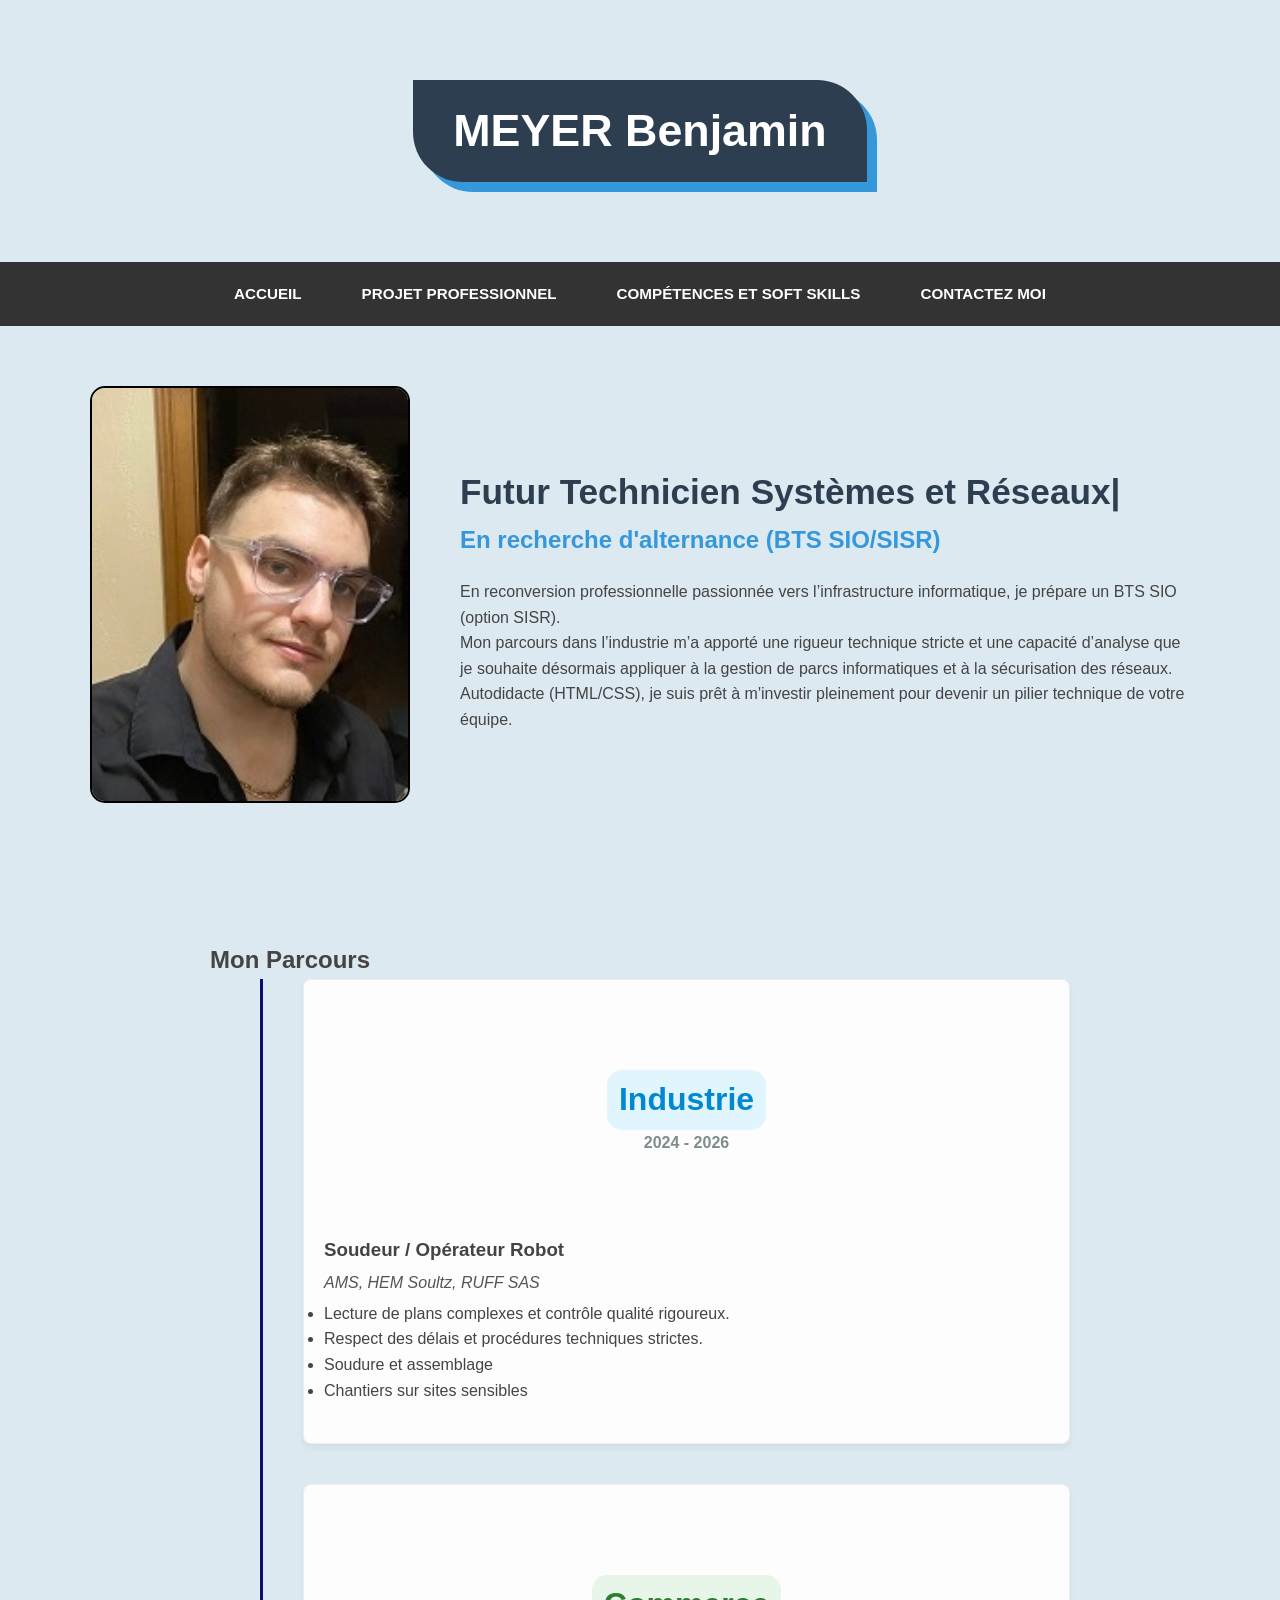
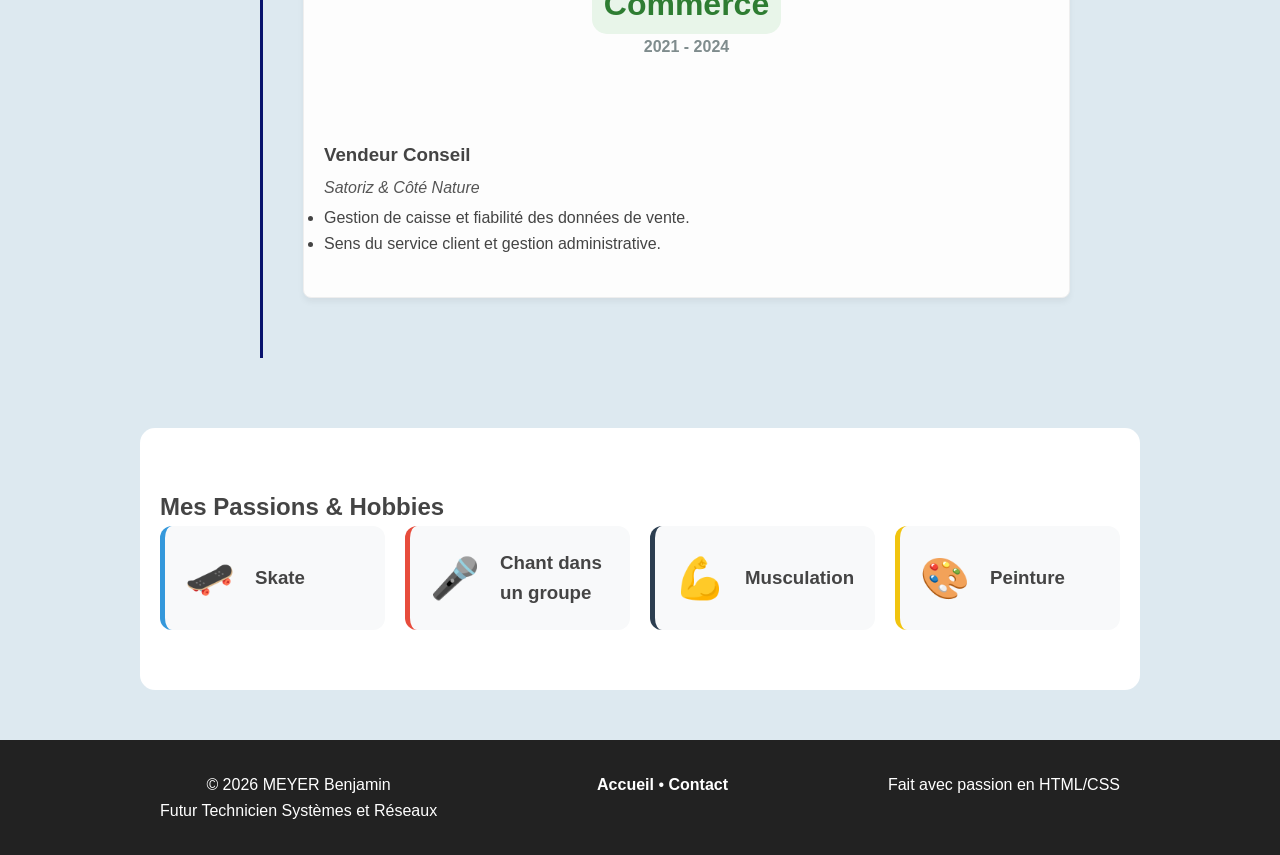
<file: index.html>
<!DOCTYPE html>
<html lang="fr">
<head>
    <title>Mon CV en ligne</title>
    <meta charset="UTF-8">
    <meta name="viewport" content="width=device-width, initial-scale=1.0">
    <meta name="description" content="Présentation MEYER Benjamin - CV">
    <link rel="stylesheet" href="cv.css">
</head>
<body>
    <header>
        <h1>MEYER Benjamin</h1>
    </header>

    <nav>
        <div class="menu1">
            <ul>
                <li class="index">
                    <a href="index.html">Accueil</a>
                </li>
                <li class="projet-pro">
                    <a href="projet-pro.html">Projet professionnel</a>
                </li>
                <li class="atout">
                    <a href="atout.html">Compétences et soft skills</a>
                </li>
                <li class="contact">
                    <a href="contact.html">Contactez moi</a>
                </li>
            </ul>
        </div>
    </nav>

    <section class="presentation">
        <div class="sec">
            <div class="gauche">
                <img src="imgs/moi.jpg" alt="Photo de Benjamin Meyer">
            </div>
            <div class="droite">
                <h2>Futur Technicien Systèmes et Réseaux| <span>En recherche d'alternance (BTS SIO/SISR)</span></h2>
                <p> En reconversion professionnelle passionnée vers l’infrastructure informatique, je prépare un BTS SIO 
                    (option SISR).<br> Mon parcours dans l’industrie m’a apporté une rigueur technique stricte et une capacité 
                    d’analyse que je souhaite désormais appliquer à la gestion de parcs informatiques et à la sécurisation des réseaux.
                     Autodidacte (HTML/CSS), 
                je suis prêt à m'investir pleinement pour devenir un pilier technique de votre équipe.</p>
            </div>
        </div>
    </section>

    <section class="section-parcours">
        <h2 class="titre-principal">Mon Parcours</h2>
        <div class="ligne-temporelle">
            <div class="etape-parcours">
                <div class="point-repere"></div>
                <article class="carte-experience industrie">
                    <header class="entete-experience">
                        <span class="etiquette">Industrie</span>
                        <time class="periode" datetime="2024">2024 - 2026</time>
                    </header>
                    <h3>Soudeur / Opérateur Robot</h3>
                    <p class="entreprise">AMS, HEM Soultz, RUFF SAS</p>
                    <ul class="liste-details">
                        <li>Lecture de plans complexes et contrôle qualité rigoureux.</li>
                        <li>Respect des délais et procédures techniques strictes.</li>
                        <li>Soudure et assemblage</li>
                        <li>Chantiers sur sites sensibles</li>
                    </ul>
                </article>
            </div>

            <div class="etape-parcours">
                <div class="point-repere"></div>
                <article class="carte-experience commerce">
                    <header class="entete-experience">
                        <span class="etiquette">Commerce</span>
                        <time class="periode" datetime="2021">2021 - 2024</time>
                    </header>
                    <h3>Vendeur Conseil</h3>
                    <p class="entreprise">Satoriz & Côté Nature</p>
                    <ul class="liste-details">
                        <li>Gestion de caisse et fiabilité des données de vente.</li>
                        <li>Sens du service client et gestion administrative.</li>
                    </ul>
                </article>
            </div>
        </div>
    </section>

    <section class="section-hobbies">
        <h2 class="titre-hobbies">Mes Passions & Hobbies</h2>
        <div class="conteneur-hobbies">
            <div class="bulle-hobby skate">
                <span class="emoji">🛹</span>
                <div class="info-hobby">
                    <h3>Skate</h3>
                </div>
            </div>
            <div class="bulle-hobby chant">
                <span class="emoji">🎤</span>
                <div class="info-hobby">
                    <h3>Chant dans un groupe</h3>
                </div>
            </div>
            <div class="bulle-hobby muscu">
                <span class="emoji">💪</span>
                <div class="info-hobby">
                    <h3>Musculation</h3>
                </div>
            </div>
            <div class="bulle-hobby peinture">
                <span class="emoji">🎨</span>
                <div class="info-hobby">
                    <h3>Peinture</h3>
                </div>
            </div>
        </div>
    </section>

    <footer>
        <div class="contenu-footer">
            <div class="footer-section">
                <p>&copy; 2026 MEYER Benjamin</p>
                <p>Futur Technicien Systèmes et Réseaux</p>
            </div>
            <div class="footer-section">
                <a href="index.html">Accueil</a> • 
                <a href="contact.html">Contact</a>
            </div>
            <div class="footer-section">
                <p>Fait avec passion en HTML/CSS</p>
            </div>
        </div>
    </footer>

    
</body>
</html>
</file>
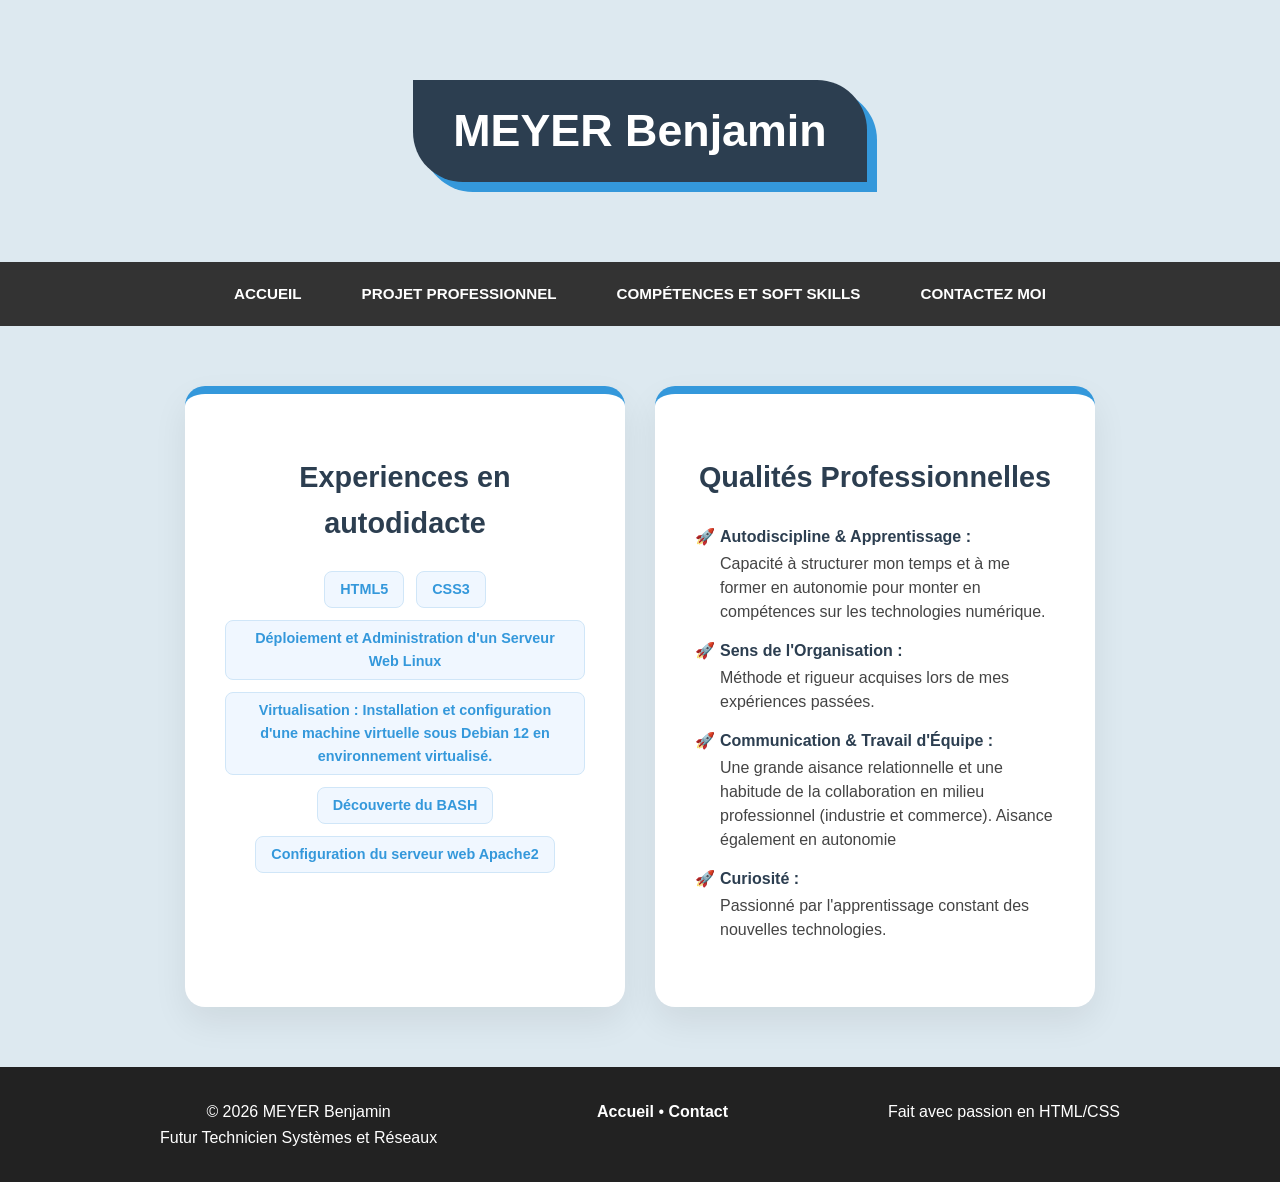
<file: atout.html>
<!DOCTYPE html>
<html lang="fr">
<head>
    <title>Mon CV en ligne</title>
    <meta charset="UTF-8">
    <meta name="viewport" content="width=device-width, initial-scale=1.0">
    <link rel="stylesheet" href="cv.css">
</head>
<body>
    <header>
        <h1>MEYER Benjamin</h1>
    </header>

    <nav>
        <div class="menu1">
            <ul>
                <li class="index">
                    <a href="index.html">Accueil</a>
                </li>
                <li class="projet-pro">
                    <a href="projet-pro.html">Projet professionnel</a>
                </li>
                <li class="atout">
                    <a href="atout.html">Compétences et soft skills</a>
                </li>
                <li class="contact">
                    <a href="contact.html">Contactez moi</a>
                </li>
            </ul>
        </div>
    </nav>

    <section class="competences-container">
        <div class="skills-card">
            <h2>Experiences en autodidacte</h2>
            <div class="badges-group">
                <span class="badge tech">HTML5</span>
                <span class="badge tech">CSS3</span>
                <span class="badge tech">Déploiement et Administration d'un Serveur Web Linux </span>
                <span class="badge tech">Virtualisation : Installation et configuration d'une machine virtuelle 
                    sous Debian 12 en environnement virtualisé.</span>
                <span class="badge tech">Découverte du BASH</span>
                <span class="badge tech">Configuration du serveur web Apache2</span>
            </div>
           
        </div>

        <div class="skills-card">
            <h2>Qualités Professionnelles</h2>
            <ul class="liste-qualites">
                <li><strong>Autodiscipline & Apprentissage :</strong> Capacité à structurer mon temps et à me former en autonomie pour monter en compétences sur les technologies numérique.</li>
                <li><strong>Sens de l'Organisation :</strong> Méthode et rigueur acquises lors de mes expériences passées.</li>
                <li><strong>Communication & Travail d'Équipe :</strong> Une grande aisance relationnelle et une habitude de la collaboration en milieu professionnel (industrie et commerce).
                    Aisance également en autonomie</li>
                <li><strong>Curiosité :</strong> Passionné par l'apprentissage constant des nouvelles technologies.</li>
            </ul>
        </div>
    </section>

    <footer>
        <div class="contenu-footer">
            <div class="footer-section">
                <p>&copy; 2026 MEYER Benjamin</p>
                <p>Futur Technicien Systèmes et Réseaux</p>
            </div>
            <div class="footer-section">
                <a href="index.html">Accueil</a> • 
                <a href="contact.html">Contact</a>
            </div>
            <div class="footer-section">
                <p>Fait avec passion en HTML/CSS</p>
            </div>
        </div>
    </footer>
</body>
</html>
</file>
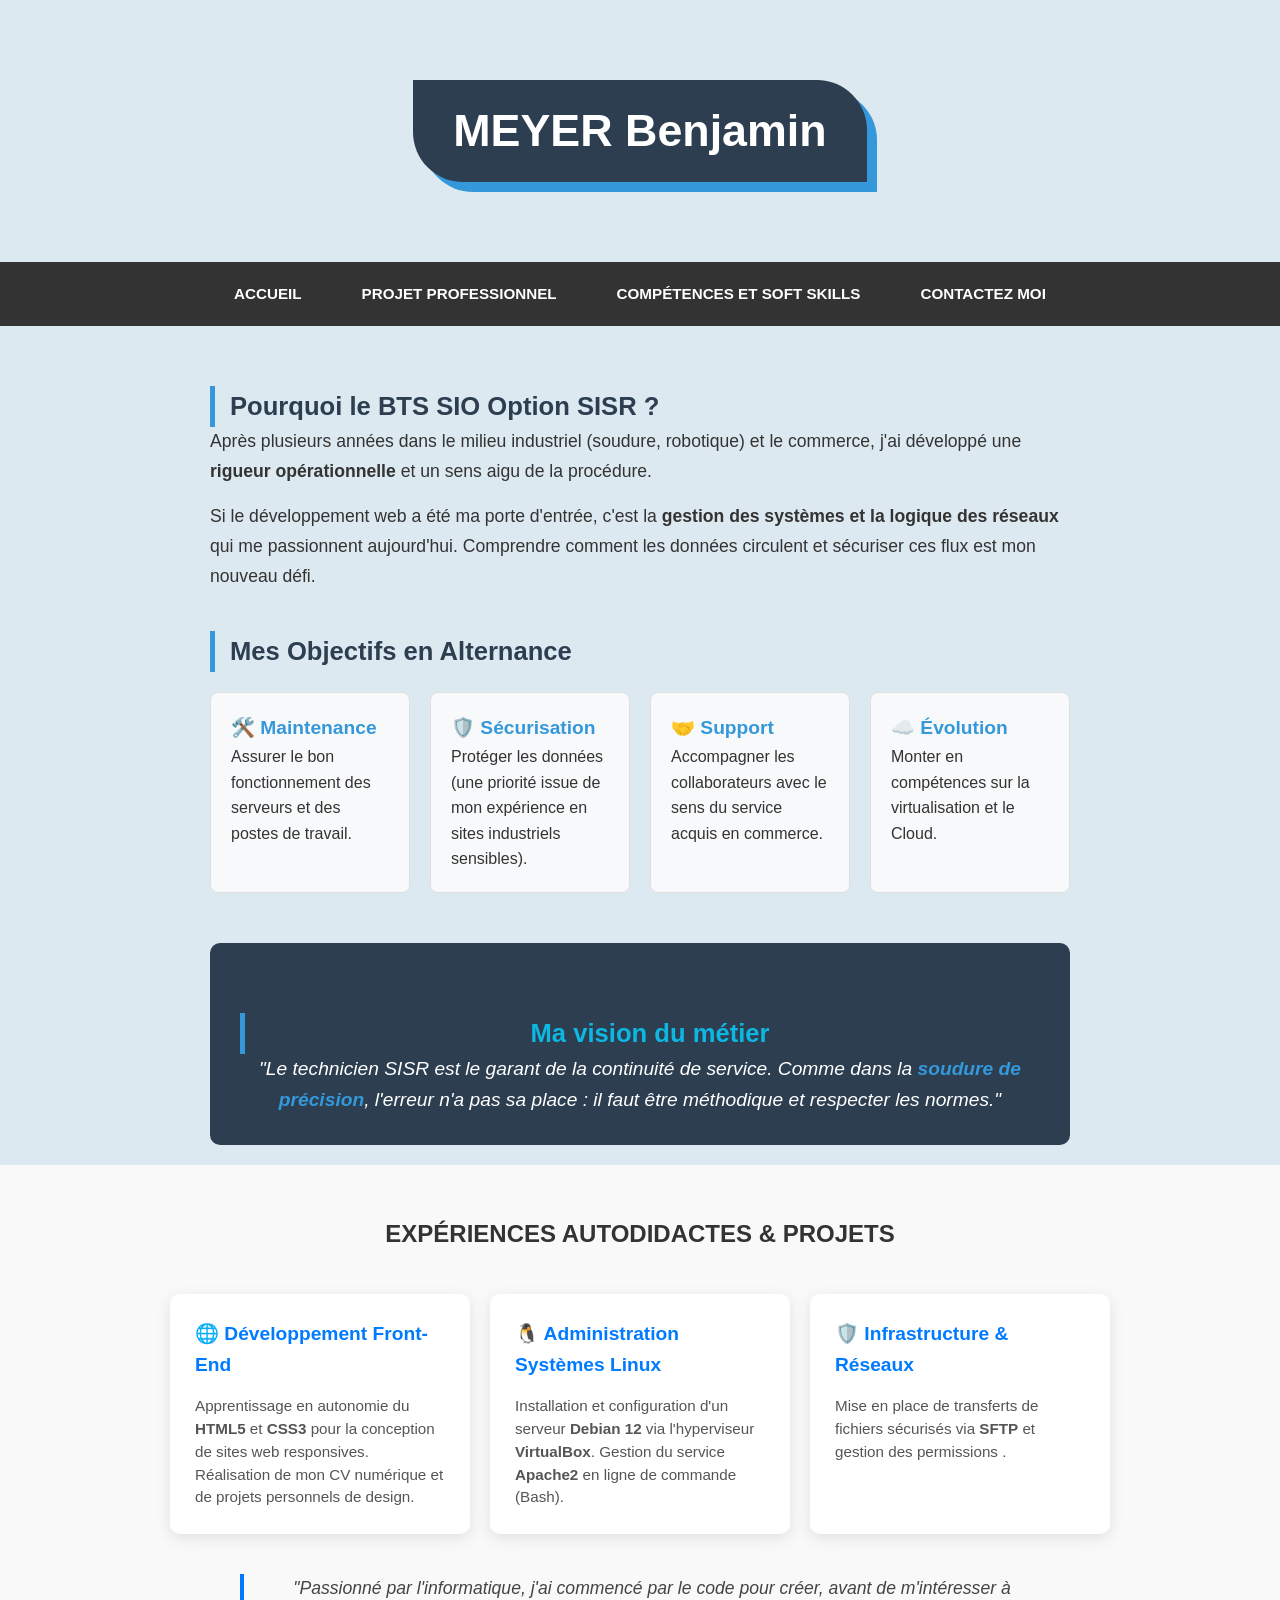
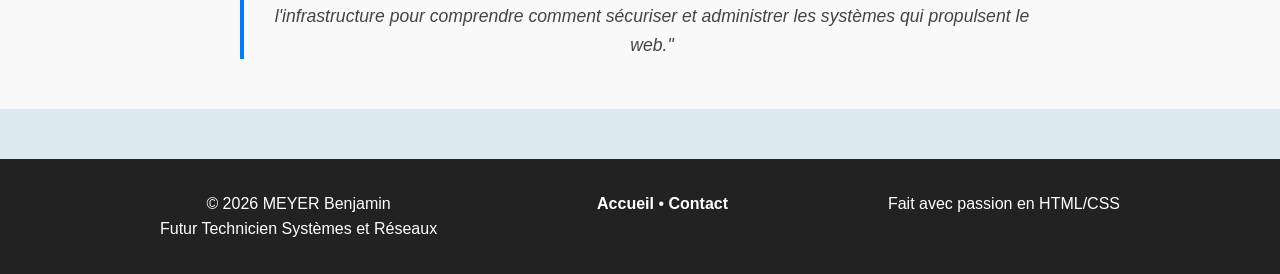
<file: projet-pro.html>
<!DOCTYPE html>
<html lang="fr">
<head>
    <title>Projet-pro</title>
    <meta charset="UTF-8">
    <meta name="viewport" content="width=device-width, initial-scale=1.0">
    <link rel="stylesheet" href="cv.css">
</head>
<body>
    <header>
        <h1>MEYER Benjamin</h1>
    </header>

    <nav>
        <div class="menu1">
            <ul>
                <li class="index">
                    <a href="index.html">Accueil</a>
                </li>
                <li class="projet-pro">
                    <a href="projet-pro.html">Projet professionnel</a>
                </li>
                <li class="atout">
                    <a href="atout.html">Compétences et soft skills</a>
                </li>
                <li class="contact">
                    <a href="contact.html">Contactez moi</a>
                </li>
            </ul>
        </div>
    </nav>

 <main class="container">
   <div class="content-wrapper">
    <section class="intro-sisr">
        <h2>Pourquoi le BTS SIO Option SISR ?</h2>
        <p>Après plusieurs années dans le milieu industriel (soudure, robotique) et le commerce, j'ai développé une <strong>rigueur opérationnelle</strong> et un sens aigu de la procédure.</p>
        <p>Si le développement web a été ma porte d'entrée, c'est la <strong>gestion des systèmes et la logique des réseaux</strong> qui me passionnent aujourd'hui. Comprendre comment les données circulent et sécuriser ces flux est mon nouveau défi.</p>
    </section>

    <section class="objectifs-alternance">
        <h2>Mes Objectifs en Alternance</h2>
        <div class="grid-objectifs">
            <div class="card">
                <h3>🛠️ Maintenance</h3>
                <p>Assurer le bon fonctionnement des serveurs et des postes de travail.</p>
            </div>
            <div class="card">
                <h3>🛡️ Sécurisation</h3>
                <p>Protéger les données (une priorité issue de mon expérience en sites industriels sensibles).</p>
            </div>
            <div class="card">
                <h3>🤝 Support</h3>
                <p>Accompagner les collaborateurs avec le sens du service acquis en commerce.</p>
            </div>
            <div class="card">
                <h3>☁️ Évolution</h3>
                <p>Monter en compétences sur la virtualisation et le Cloud.</p>
            </div>
        </div>
    </section>

    <section class="vision-metier">
        <h2>Ma vision du métier</h2>
        <p class="quote">
            "Le technicien SISR est le garant de la continuité de service. Comme dans la <strong>soudure de précision</strong>, l'erreur n'a pas sa place : il faut être méthodique et respecter les normes."
        </p>
    </section>
</div>

<section id="autodidacte" class="section-auto">
    <h2 class="titre-section">Expériences Autodidactes & Projets</h2>
    
    <div class="container-auto">
        <div class="card-auto">
            <h3>🌐 Développement Front-End</h3>
            <p>Apprentissage en autonomie du <strong>HTML5</strong> et <strong>CSS3</strong> pour la conception de sites web responsives. Réalisation de mon CV numérique et de projets personnels de design.</p>
        </div>

        <div class="card-auto">
            <h3>🐧 Administration Systèmes Linux</h3>
            <p>Installation et configuration d'un serveur <strong>Debian 12</strong> via l'hyperviseur <strong>VirtualBox</strong>. Gestion du service <strong>Apache2</strong> en ligne de commande (Bash).</p>
        </div>

        <div class="card-auto">
            <h3>🛡️ Infrastructure & Réseaux</h3>
            <p>Mise en place de transferts de fichiers sécurisés via <strong>SFTP</strong> et gestion des permissions .</p>
        </div>
    </div>

    <div class="motivation-box">
        <p><em>"Passionné par l'informatique, j'ai commencé par le code pour créer, avant de m'intéresser à l'infrastructure pour comprendre comment sécuriser et administrer les systèmes qui propulsent le web."</em></p>
    </div>
</section>
</main>

    <footer>
        <div class="contenu-footer">
            <div class="footer-section">
                <p>&copy; 2026 MEYER Benjamin</p>
                <p>Futur Technicien Systèmes et Réseaux</p>
            </div>
            <div class="footer-section">
                <a href="index.html">Accueil</a> • 
                <a href="contact.html">Contact</a>
            </div>
            <div class="footer-section">
                <p>Fait avec passion en HTML/CSS</p>
            </div>
        </div>
    </footer>

    </div>
</body>
</html>
</file>
<file: cv.css>
/* =========================================
   1. VARIABLES & RESET
   ========================================= */
:root {
    --couleur-primaire: #2c3e50;
    --couleur-accent: #3498db;
    --couleur-survol: rgba(69, 95, 180, 0.144);
    --blanc: #ffffff;
    --noir-menu: #333;
    --gris-fond: #f4f4f4;
}

* {
    margin: 0;
    padding: 0;
    box-sizing: border-box; 
}

body {
    font-family: "Helvetica Neue", Helvetica, Arial, sans-serif;
    background-color: #dde9f0; 
    color: #444;
    line-height: 1.6;
}

/* =========================================
   2. HEADER & NAVIGATION (Communs)
   ========================================= */
header {
    padding: 80px 0;
    display: flex;
    flex-direction: column;
    align-items: center;
}

h1 {
    background-color: var(--couleur-primaire);
    color: white;
    padding: 15px 40px;
    border-radius: 0 50px 0 50px; 
    font-size: 2.8rem;
    box-shadow: 10px 10px 0px var(--couleur-accent); 
    text-align: center;
}

nav {
    background: var(--noir-menu);
    padding: 0; 
}

nav ul {
    list-style: none;
    display: flex;
    flex-wrap: wrap;
    justify-content: center;
}

nav a {
    display: block;
    text-decoration: none;
    padding: 20px 30px;
    color: var(--blanc);
    text-transform: uppercase;
    font-size: 0.95rem;
    font-weight: bold;
    transition: all 0.3s ease;
}

nav li:hover a {
    background-color: rgba(255, 255, 255, 0.1);
    border-top: 5px solid var(--couleur-accent);
    color: var(--couleur-accent);
    padding-top: 15px; 
    letter-spacing: 1px; 
}

/* =========================================
   3. SECTION PRÉSENTATION (Index)
   ========================================= */
.presentation {
    padding: 60px 20px;
}

.sec {
    display: flex;
    align-items: center;
    justify-content: center;
    max-width: 1100px;
    margin: 0 auto;
    gap: 50px;
}

.gauche img {
    width: 320px;
    height: auto;
    border-radius: 15px; 
    border: 2px solid black;
}

.droite h2 {
    font-size: 2.2rem;
    color: var(--couleur-primaire);
    margin-bottom: 20px;
}

.droite h2 span {
    color: var(--couleur-accent);
    display: block; 
    font-size: 1.5rem;
}

/* =========================================
   4. PARCOURS & TIMELINE (Index)
   ========================================= */
.section-parcours {
    max-width: 900px;
    margin: 50px auto;
    padding: 20px;
}

.ligne-temporelle {
    position: relative;
    border-left: 3px solid #08126d; 
    margin-left: 50px; 
    padding-bottom: 20px;
}

.etape-parcours {
    position: relative;
    margin-bottom: 40px;
    padding-left: 40px;
}

.carte-experience {
    background: #fdfdfd;
    padding: 10px 20px 40px 20px; 
    border-radius: 8px;
    box-shadow: 0 4px 6px rgba(0,0,0,0.05);
    border: 1px solid #eee;
    transition: all 0.3s ease;
}

.carte-experience:hover {
    border-color: var(--couleur-accent);
    transform: translateX(10px);
}

.etiquette {
    font-size: 0.8rem;
    font-weight: bold;
    padding: 4px 12px;
    border-radius: 15px;
}

.industrie .etiquette {
    background: #e1f5fe;
    color: #0288d1;
    font-size: 2rem;
}

.commerce .etiquette {
    background: #e8f5e9;
    color: #2e7d32;
    font-size: 2rem;
}

.periode {
    font-weight: bold;
    color: #7f8c8d;
}

.entreprise {
    font-style: italic;
    color: #555;
    margin: 5px 0;
}

/* =========================================
   5. HOBBIES (Index)
   ========================================= */
.section-hobbies {
    padding: 60px 20px;
    background-color: var(--blanc);
    max-width: 1000px;
    margin: 20px auto;
    border-radius: 15px;
}

.conteneur-hobbies {
    display: grid;
    grid-template-columns: repeat(auto-fit, minmax(200px, 1fr));
    gap: 20px;
}

.bulle-hobby {
    display: flex;
    align-items: center;
    padding: 20px;
    background: #f8f9fa;
    border-radius: 12px;
    border-left: 5px solid #ccc;
    transition: all 0.3s ease;
}

.bulle-hobby:hover {
    transform: translateY(-3px);
    box-shadow: 0 5px 15px rgba(0,0,0,0.1);
}

.skate { border-left-color: #3498db; }
.chant { border-left-color: #e74c3c; }
.muscu { border-left-color: #2c3e50; }
.peinture { border-left-color: #f1c40f; }

.emoji {
    font-size: 2.5rem;
    margin-right: 20px;
}

/* =========================================
   6. PAGES PROJET PRO & ATOUTS
   ========================================= */
/* --- Conteneur Global --- */
.container-projet, .competences-container {
    max-width: 950px;
    margin: 60px auto;
    padding: 0 20px;
    display: flex;
    flex-wrap: wrap; 
    gap: 30px;
    justify-content: center;
}

/* --- Style des Cartes (Projet & Atouts) --- */
.carte-projet-unique, .skills-card {
    background: var(--blanc);
    padding: 50px 40px;
    border-radius: 20px;
    box-shadow: 0 15px 35px rgba(0, 0, 0, 0.07);
    border-top: 8px solid var(--couleur-accent);
    position: relative;
    flex: 1;
    min-width: 300px; 
    text-align: center;
}

/* --- Badge "Ma Vision" & Titres Atouts --- */
.badge-projet {
    position: absolute;
    top: -22px;
    left: 50%;
    transform: translateX(-50%);
    background: var(--couleur-accent);
    color: white;
    padding: 8px 25px;
    border-radius: 50px;
    font-size: 0.9rem;
    font-weight: bold;
    text-transform: uppercase;
    box-shadow: 0 4px 10px rgba(52, 152, 219, 0.3);
}

.git {
    text-decoration: none;
    color: black;
    font-size: large;
}

.skills-card h2, .carte-projet-unique h2 {
    color: var(--couleur-primaire);
    font-size: 1.8rem;
    margin-bottom: 25px;
    margin-top: 10px;
}

/* --- PAGE PROJET PRO SISR --- */

/* Conteneur principal */
.content-wrapper {
    max-width: 900px;
    margin: 0 auto;
    padding: 20px;
    font-family: 'Segoe UI', Tahoma, Geneva, Verdana, sans-serif;
    color: #333;
}

/* Titres */
.content-wrapper h2 {
    color: #2c3e50;
    border-left: 5px solid #3498db;
    padding-left: 15px;
    margin-top: 40px;
    font-size: 1.6rem;
}

/* Introduction */
.intro-sisr p {
    font-size: 1.1rem;
    line-height: 1.7;
    margin-bottom: 15px;
}

/* Système de cartes pour les objectifs */
.grid-objectifs {
    display: grid;
    grid-template-columns: repeat(auto-fit, minmax(200px, 1fr));
    gap: 20px;
    margin-top: 20px;
}

.card {
    background: #f8f9fa;
    border: 1px solid #e0e0e0;
    padding: 20px;
    border-radius: 8px;
    transition: all 0.3s ease;
}

.card:hover {
    border-color: #3498db;
    transform: translateY(-5px);
    box-shadow: 0 4px 10px rgba(0,0,0,0.1);
}

.card h3 {
    margin-top: 0;
    color: #3498db;
    font-size: 1.2rem;
}

/* Citation / Vision */
.vision-metier {
    margin-top: 50px;
    background: #2c3e50;
    color: white;
    padding: 30px;
    border-radius: 10px;
    text-align: center;
    
}
.vision-metier h2 {
    color: #0db7e2}

.quote {
    font-style: italic;
    font-size: 1.2rem;
    line-height: 1.6;
}

.quote strong {
    color: #3498db;
}

/* Responsive portable */
@media (max-width: 600px) {
    .grid-objectifs {
        grid-template-columns: 1fr;
    }
}

/* Experiences autotdidacte*/
/* Style pour la section Autodidacte */
.section-auto {
    padding: 50px 20px;
    background-color: #f9f9f9; /* Ou la couleur de ton site */
}

.titre-section {
    text-align: center;
    margin-bottom: 40px;
    color: #333;
    text-transform: uppercase;
}

.container-auto {
    display: flex;
    flex-wrap: wrap;
    justify-content: center;
    gap: 20px;
    max-width: 1200px;
    margin: 0 auto;
}

.card-auto {
    background: white;
    padding: 25px;
    border-radius: 10px;
    box-shadow: 0 4px 15px rgba(0,0,0,0.1);
    width: 300px;
    transition: transform 0.3s ease;
}

.card-auto:hover {
    transform: translateY(-10px);
    border-bottom: 4px solid #007bff; /* Couleur accentuée */
}

.card-auto h3 {
    font-size: 1.2rem;
    margin-bottom: 15px;
    color: #007bff;
}

.card-auto p {
    font-size: 0.95rem;
    line-height: 1.5;
    color: #555;
}

.motivation-box {
    text-align: center;
    margin-top: 40px;
    max-width: 800px;
    margin-left: auto;
    margin-right: auto;
    font-size: 1.1rem;
    color: #444;
    border-left: 4px solid #007bff;
    padding-left: 20px;
}

/* --- Section Atouts : Les Badges Techniques --- */
.badges-group {
    display: flex;
    flex-wrap: wrap;
    gap: 12px;
    justify-content: center;
    margin-bottom: 20px;
}

.badge.tech {
    background: #f0f7ff;
    color: var(--couleur-accent);
    border: 1px solid #d0e6f8;
    padding: 6px 15px;
    border-radius: 8px;
    font-weight: 600;
    font-size: 0.9rem;
    transition: all 0.3s ease;
}

.badge.tech:hover {
    background: var(--couleur-accent);
    color: white;
}

/* --- Section Atouts : La Liste des Qualités --- */
.liste-qualites {
    list-style: none;
    text-align: left;
    margin-top: 20px;
}

.liste-qualites li {
    margin-bottom: 15px;
    padding-left: 25px;
    position: relative;
    line-height: 1.5;
}

.liste-qualites li::before {
    content: "🚀"; 
    position: absolute;
    left: 0;
    font-size: 1rem;
}

.liste-qualites strong {
    color: var(--couleur-primaire);
    display: block; 
    margin-bottom: 3px;
}

/* --- Paragraphes de texte (Projet Pro & Atouts) --- */
.description-skills, .texte-projet p {
    font-size: 1.1rem;
    line-height: 1.8;
    color: #555;
    max-width: 750px;
    margin: 0 auto 20px auto;
}

/* =========================================
   7. PAGE CONTACT
   ========================================= */
.page-contact {
    max-width: 600px; 
    margin: 50px auto;
    text-align: center;
    padding: 0 20px;
}

.intro-contact {
    margin-bottom: 30px;
    color: #666;
}

.liste-contact {
    display: flex;
    flex-direction: column;
    gap: 20px; 
}

.carte-contact {
    display: flex;
    justify-content: center;
    align-items: center;
    background: white;
    padding: 20px;
    border-radius: 12px;
    text-decoration: none; 
    color: var(--couleur-primaire);
    border: 1px solid #eee;
    box-shadow: 0 4px 6px rgba(0,0,0,0.05);
    transition: all 0.3s ease;
}

.carte-contact:hover {
    transform: translateY(-3px); 
    border-color: var(--couleur-accent);
    box-shadow: 0 6px 12px rgba(0,0,0,0.1);
}

.icone {
    font-size: 2rem;
    margin-right: 20px;
}

.texte {
    text-align: left; 
}

.texte strong {
    display: block;
    font-size: 1.2rem;
    color: var(--couleur-accent);
    text-align: center;
}

.texte p {
    margin: 0;
    color: #555;
    text-align: center;
}

/* =========================================
   8. FOOTER GLOBAL
   ========================================= */
footer {
    background: #222;
    color: white;
    text-align: center;
    padding: 2rem 1rem;
    margin-top: 50px;
}

.contenu-footer {
    display: flex;
    flex-direction: column;
    gap: 20px;
    max-width: 1100px;
    margin: 0 auto;
}

.footer-section a {
    color: white;
    text-decoration: none;
    font-weight: bold;
}

.footer-section a:hover {
    color: var(--couleur-accent);
}

.badge-w3c {
    display: flex;
    justify-content: center;
    padding: 20px 0;
    opacity: 0.7;
}

/* =========================================
   9. RESPONSIVE
   ========================================= */
@media (min-width: 768px) {
    .contenu-footer {
        flex-direction: row;
        justify-content: space-around;
    }
}

@media (max-width: 850px) {
    .sec {
        flex-direction: column;
        text-align: center;
    }
    h1 {
        font-size: 2rem;
    }
    .gauche img {
        width: 100%;
        max-width: 300px;
    }
}

@media (max-width: 600px) {
    nav ul {
        flex-direction: column;
    }
    nav a {
        padding: 15px;
        text-align: center;
    }
    .ligne-temporelle {
        margin-left: 20px;
    }
}
</file>
